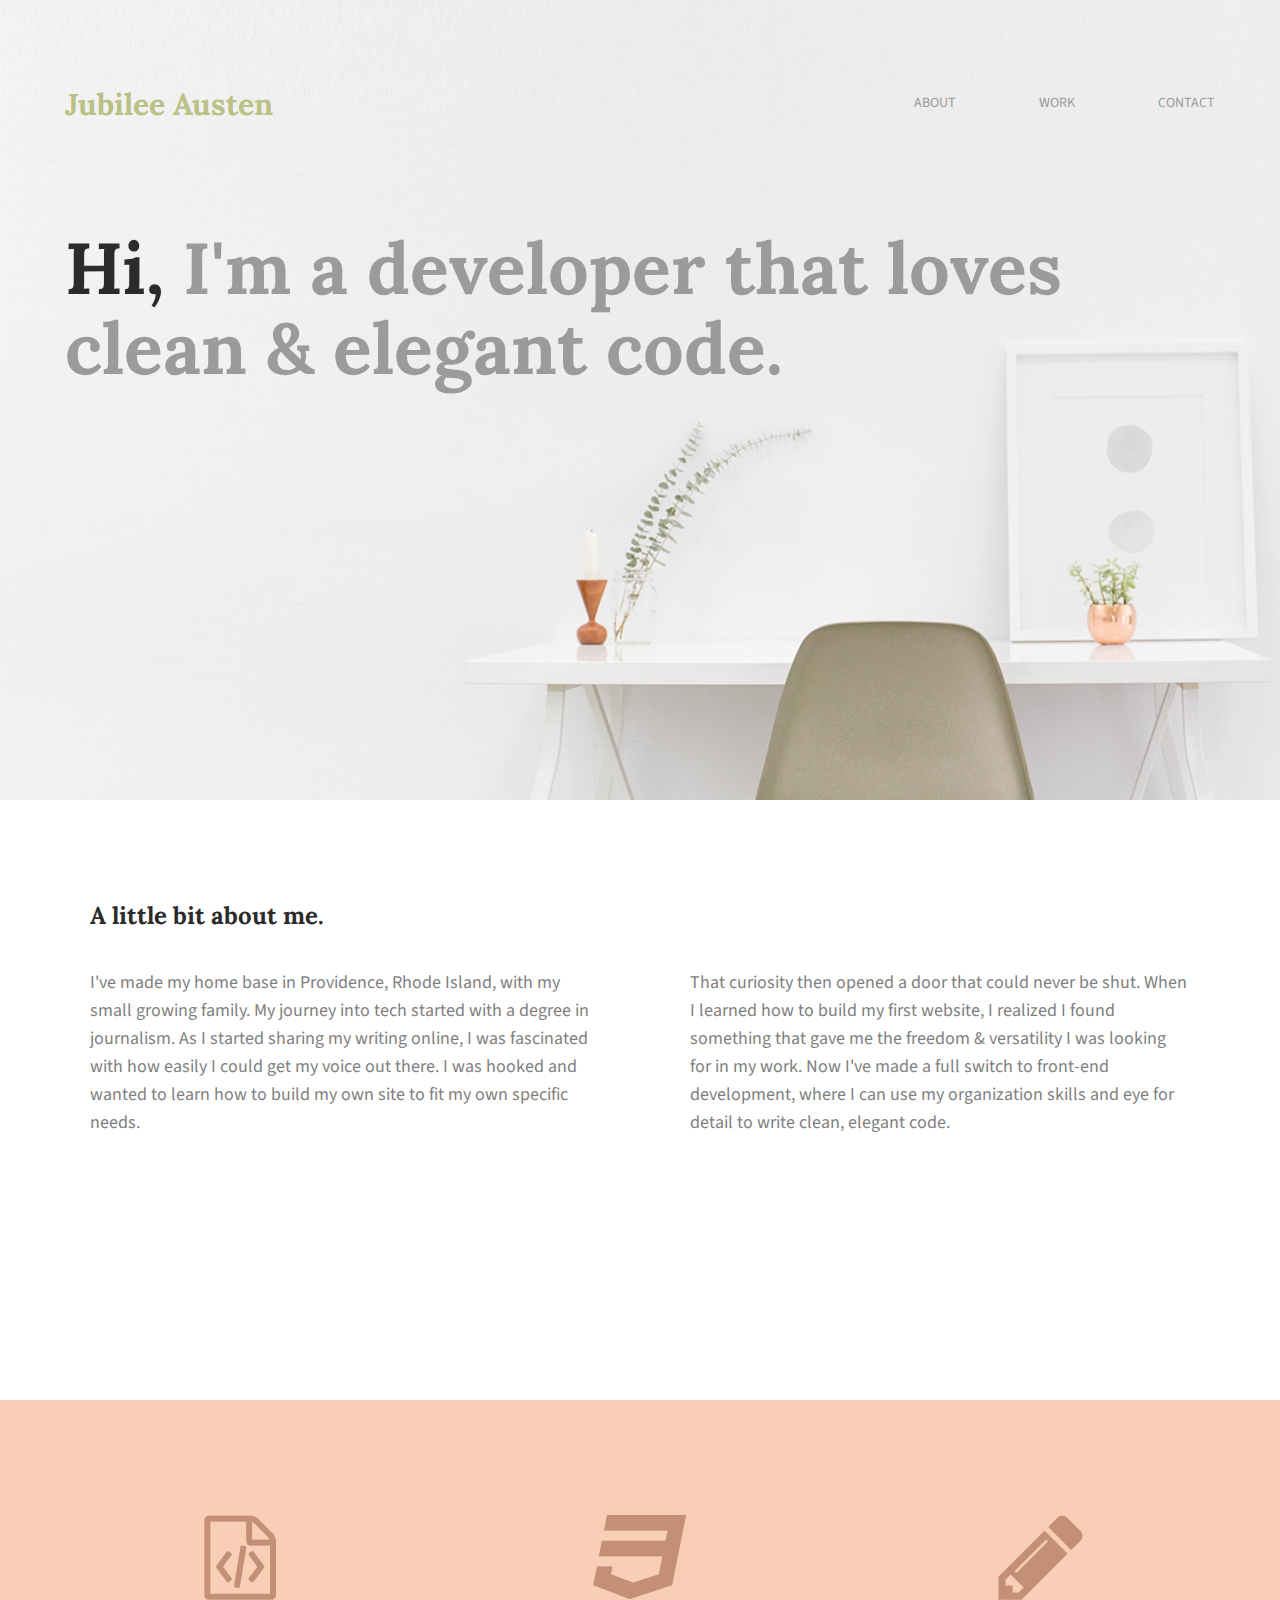
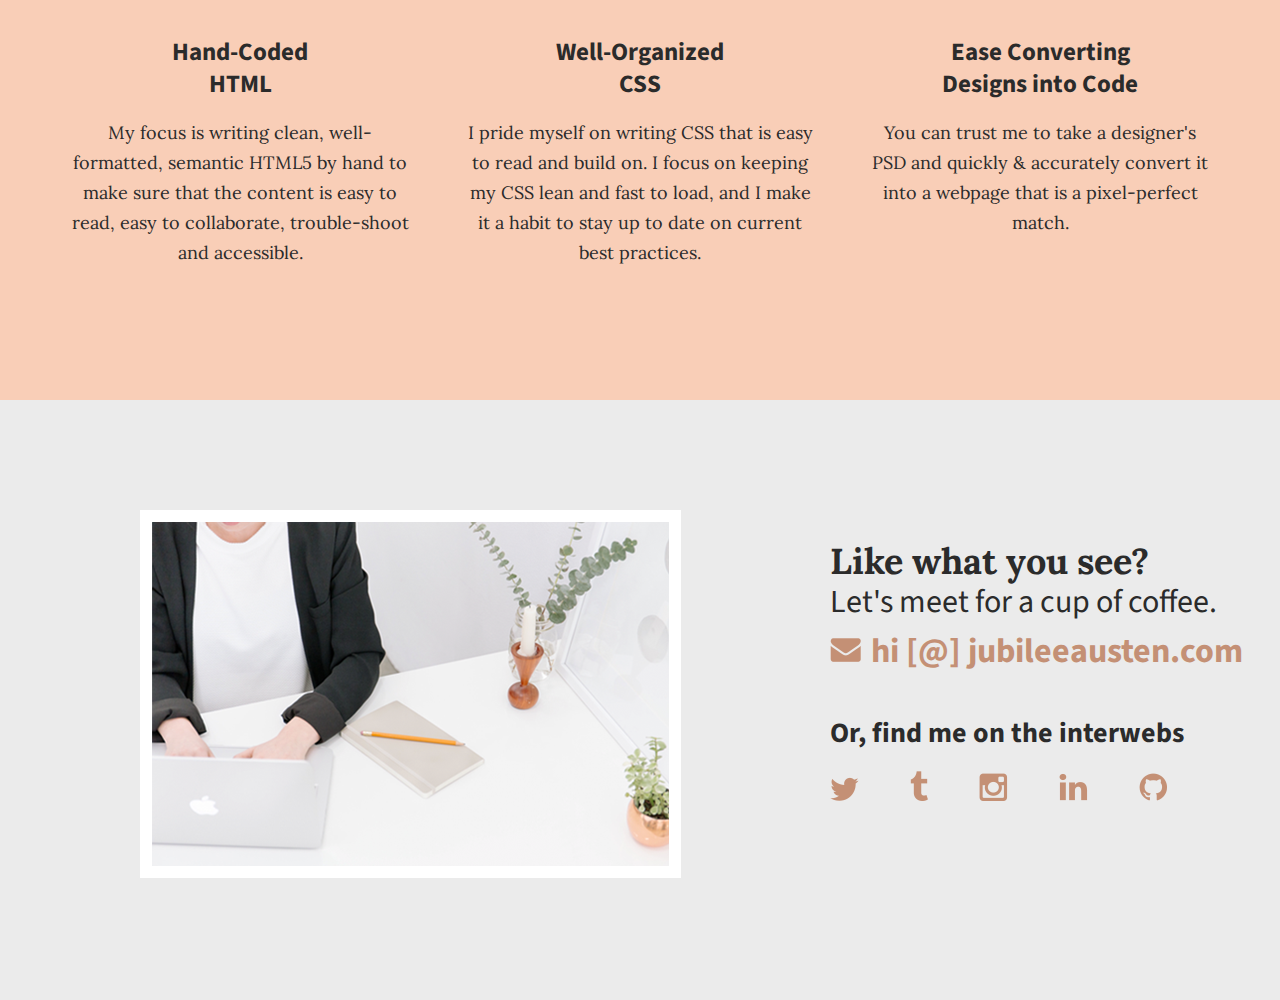
<file: index.html>
<!doctype html>
<html lang="en">
    <head>
        <title>Jubilee Austen | Portfolio</title>
            <link rel="stylesheet" href="css/normalize.css">
            <link rel="stylesheet" href="css/main.css">             
                <link href='https://fonts.googleapis.com/css?family=Source+Sans+Pro:400,700' rel='stylesheet' type='text/css'>
                <link href="https://fonts.googleapis.com/css?family=Lora&display=swap" rel="stylesheet">
                <link href='https://fonts.googleapis.com/css?family=Lora:400,700' rel='stylesheet' type='text/css'>
    </head>
    <body>
        <header>
            <div class="full-width">
                <div class="half-width">
                    <h1>Jubilee Austen</h1>
                </div>
                <div class="half-width">
                    <nav>
                            <ul>
                                <li><a href="#about">About</a></li>
                                <li> <a href="#work">Work</a></li>
                                <li> <a href="#contact">Contact</a></li>
                            </ul>
                        </nav>
                </div>
                    <h2><span>Hi,</span> I'm a developer that loves clean &amp; elegant code.</h2>
            </div>
        </header>
        
            <main>
                <section id="about">
                    <div class="full-width">
                        <h2>A little bit about me.</h2>
                        <div class="half-width">
                            <p>I've made my home base in Providence, Rhode Island, with my small growing family. My journey into tech started with a degree in journalism. As I started sharing my writing online, I was fascinated with how easily I could get my voice out there. I was hooked and wanted to learn how to build my own site to fit my own specific needs.</p>
                        </div>
                        <div class="half-width">
                        <p>That curiosity then opened a door that could never be shut. When I learned how to build my first website, I realized I found something that gave me the freedom &amp; versatility I was looking for in my work. Now I've made a full switch to front-end development, where I can use my organization skills and eye for detail to write clean, elegant code.</p>
                        </div>
                    </div>
                </section>
                <section id="work">
                    <div class="full-width">
                        <div class="third-width">
                            <img src="img/icon-html.png" alt="HTML icon"/>
                                <h3>Hand-Coded 
                                    HTML</h3>
                                    <p>My focus is writing clean, well-formatted, semantic HTML5 by hand to make sure that the content is easy to read, easy to collaborate, trouble-shoot and accessible.</p>
                        </div>
                        <div class="third-width">
                            <img src="img/icon-css.png" alt="CSS icon"/>
                                <h3>Well-Organized CSS</h3>
                                    <p>I pride myself on writing CSS that is easy to read and build on. I focus on keeping my CSS lean and fast to load, and I make it a habit to stay up to date on current best practices.</p>
                        </div>
                        <div class="third-width">
                            <img src="img/icon-pencil.png" alt="Pencil icon"/>
                                <h3>Ease Converting Designs into Code</h3>
                                    <p>You can trust me to take a designer's PSD and quickly &amp; accurately convert it into a webpage that is a pixel-perfect match.
                                    </p>
                        </div>
                    </div>
                </section>
                <footer id="contact">
                    <div class="full-width">
                        <div class="half-width">
                            <img src="img/contact-image.png" alt="Contact image" id="contact-img"/>
                        </div>
                        <div class="half-width">
                            <div id="contact-info">
                                <h2>Like what you see?</h2>
                                    <h3 id="email-header">Let's meet for a cup of coffee.</h3>
                                
                                      <a href="mailto:hi@jubileeausten.com">
                                    <img id="envelope" src="img/envelope.png" alt="Envelope image">hi [@] jubileeausten.com
                                        </a>
                                
                                <h3 id="socialmedia-header">Or, find me on the interwebs</h3>
                                        <ul>
                                            <li><a href="#twitter"><img src="img/twitter.png" alt="Twitter icon"/></a></li>
                                            <li><a href="#tumblr"><img src="img/tumblr.png" alt="Tumblr icon"/></a></li>
                                            <li><a href="#instagram"><img src="img/instagram.png" alt="Instagram icon"/></a></li>
                                            <li><a href="#linkedin"><img src="img/linkedin.png" alt="LinkedIn icon"/></a></li>
                                            <li><a href="#github"><img src="img/github.png" alt="Github icon"/></a></li>
                                </ul>
                            </div>
                        </div>
                    </div>
                </footer>
            </main>
    </body>
</html>
</file>
<file: css/main.css>
/***** BASE STYLES *****/

body {
        font-family: 'Source Sans Pro', sans-serif;
        color: #2b2b2b;
}

#about, #work, #contact {
        
        height: 600px;
}

/***** GRID *****/

.full-width {
    width: 1200px;
    margin: 0 auto;
}
.half-width {
    width: 600px;
    margin: 0 auto;
    float: left;
}

.third-width {
    width: 400px;
    margin: 0 auto;
    float:left;
}

/***** HEADER *****/

header {
    height: 800px;
    background: url('../images-icons/hero.png');
    background-size: cover;
}

header h1 { 
    color: #bbc085;
    font-family: 'Lora', serif;
    font-size: 30px;
    padding: 65px 0 65px 25px;
    
}

header h2 {
    width: 1000px;
    clear: both;
    font-family: 'Lora', serif;
    font-size: 72px;
    line-height: 80px;
    color: #9b9b9b;
    padding: 20px 0 20px 25px;
}
header h2 span {
    color: #2b2b2b;
}
/*****NAVIGATION *****/

nav {
    float: right; 
    padding: 75px 25px;
}
nav ul li{
    display: inline-block;
}
nav ul li a {
    text-transform: uppercase;
    text-decoration: none;
    font-size: 14px;
    color: #9b9b9b;
    padding-left: 80px; 
}



/***** ABOUT *****/

#about .full-width {
    padding: 80px 0;
}

#about h2 {
    font-family: 'Lora';
    font-size: 24px;
    padding-left: 50px;
}
 
#about p {
    font-size: 18px;
    color: #7f7f7f;
    line-height:28px;
    padding-left:50px;
    padding-right:50px;
}

/***** WORK *****/

#work {
    background-color: #f9ceb7;
    text-align: center
}

#work .full-width {
    padding: 115px 0;
}

#work img {
    padding-bottom: 30px;
}

#work h3 {
    font-size: 25px;
    line-height:32px;
    width:200px;
    margin: 0 auto;
}

#work p {
    font-family: 'Lora';
    font-size: 18px;
    line-height: 30px;
    padding: 0 25px;
}

/***** CONTACT *****/

#contact {
    background-color: #ebebeb;
}

#contact .full-width {
    padding: 110px 0;
}

#contact img#contact-img {
    margin-left: 25px;
    border:12px solid #ffffff;
}

#contact h2, #contact #email-header, #contact, #socialmedia-header,
#contact ul {
    padding-left: 115px;
}

#contact #envelope {
    padding: 0 10px 0 115px;
}

#contact h2 {
    font-family: 'Lora';
    font-size: 36px;
    line-height: 42px;
}
#contact #email-header{
    font-size: 32px;    
    font-weight: normal;
    line-height: 40px;
    margin: -30px 0 5px 0;
}
#contact #socialmedia-header {
    font-weight: bold;
    font-size: 28px;
    line-height: 34px;
    margin: 40px 0 0 0;
}
#contact a {
    text-decoration: none;
    color:#c49075;
    font-weight: bold;
    font-size: 34px;
}

#contact ul {
    list-style: none;
}
#contact ul li {
     display: inline-block;
}
#contact ul img {
    font-size: 32px;
    padding-right: 48px;
}
</file>
